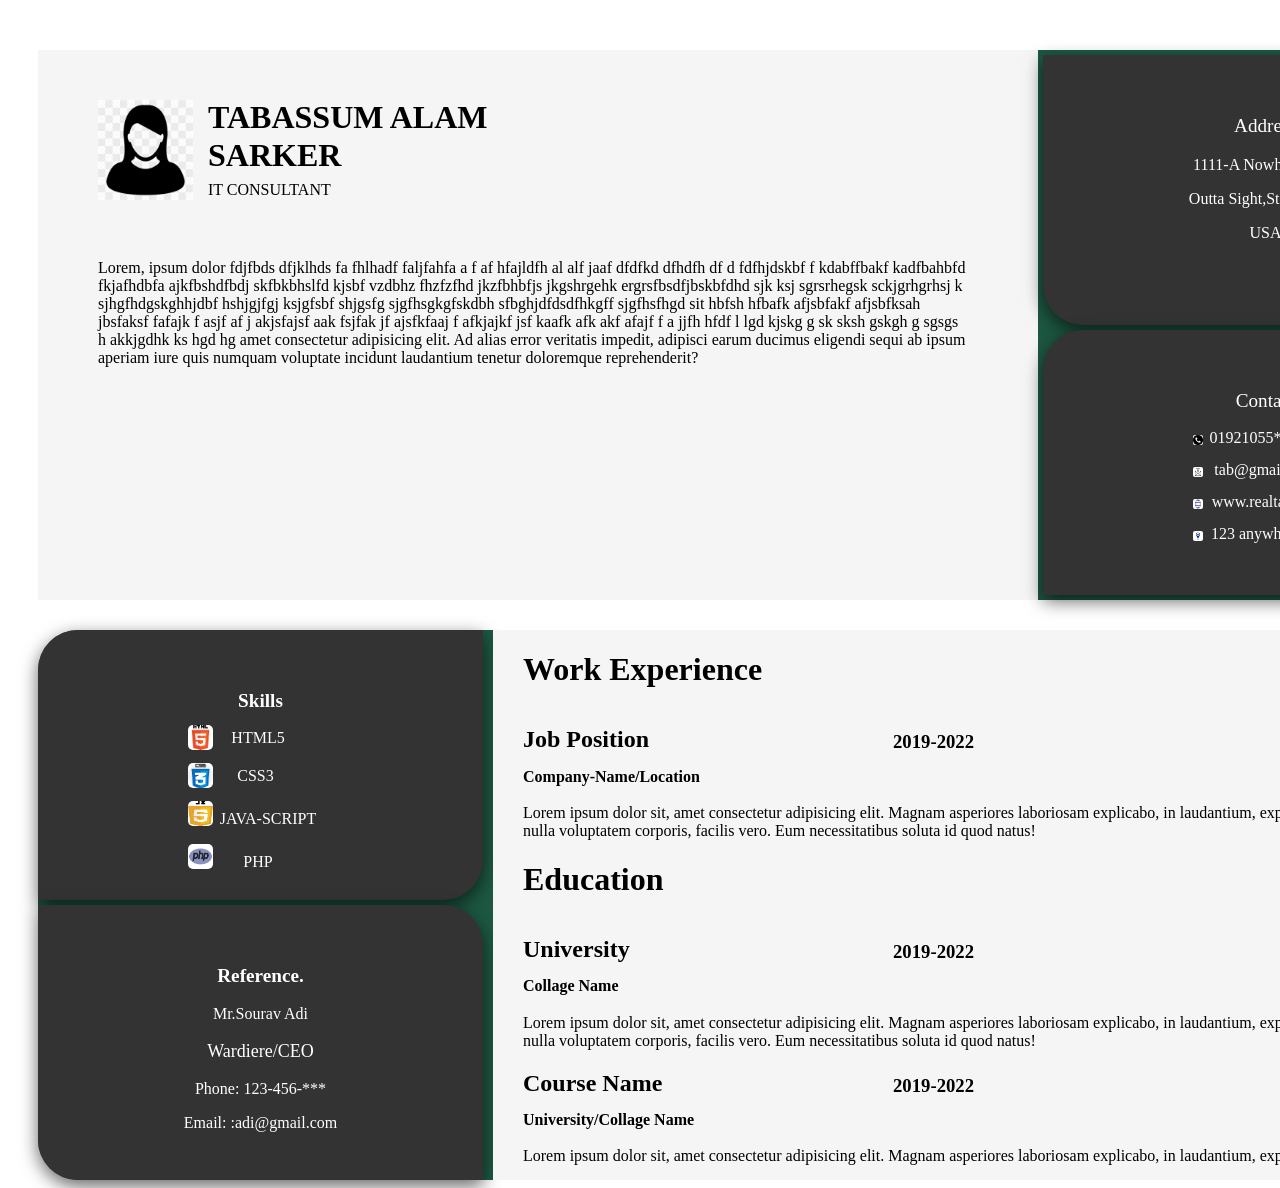
<file: temp2/index.html>
<!DOCTYPE html>
<html lang="en">
<head>
    <meta charset="UTF-8">
    <meta name="viewport" content="width=device-width, initial-scale=1.0">
    <title>Document</title>
    <link rel="stylesheet" href="style.css">
</head>
<body>


    <div class="container1">

        <div class="conitem1">
            <img style="height: 100px; width: 95px; margin-top: 50px;" src="u1.jpg" alt="">
            <h1 style="margin-left: 110px; margin-top: -105px;">TABASSUM ALAM</h1>
            <h1 style="margin-left: 110px; margin-top: -20px;">SARKER</h1>
            <p style="margin-left: 110px; margin-top: -15px;">IT CONSULTANT</p>
            
            <p style="margin-right: 70px; margin-top: 60px;">Lorem, ipsum dolor  fdjfbds dfjklhds fa fhlhadf  faljfahfa a f af hfajldfh al alf jaaf dfdfkd  dfhdfh df d fdfhjdskbf f kdabffbakf kadfbahbfd fkjafhdbfa ajkfbshdfbdj skfbkbhslfd kjsbf vzdbhz fhzfzfhd jkzfbhbfjs jkgshrgehk ergrsfbsdfjbskbfdhd sjk ksj sgrsrhegsk sckjgrhgrhsj k sjhgfhdgskghhjdbf hshjgjfgj ksjgfsbf shjgsfg sjgfhsgkgfskdbh sfbghjdfdsdfhkgff sjgfhsfhgd sit hbfsh hfbafk afjsbfakf afjsbfksah jbsfaksf  fafajk f asjf af j akjsfajsf aak fsjfak jf ajsfkfaaj f afkjajkf jsf kaafk afk akf afajf f  a jjfh hfdf l lgd kjskg g sk sksh  gskgh  g sgsgs h akkjgdhk  ks hgd hg  amet consectetur adipisicing elit. Ad alias error veritatis impedit, adipisci earum ducimus eligendi sequi ab ipsum aperiam iure quis numquam voluptate incidunt laudantium tenetur doloremque reprehenderit?</p>
            
             
        </div>
         
        <div class="conitem2">
            <div class="firtopd">
                <p class="ttop" style="margin-top: 60px;">Address</p>
                <p clacc="tcontent" style=" font-size: medium;
                color: white;
                text-align: center;">1111-A Nowhere Lane</p>
                <p clacc="tcontent" style=" font-size: medium;
                color: white;
                text-align: center;" >Outta Sight,State 90378</p>
                <p clacc="tcontent" style=" font-size: medium;
                color: white;
                text-align: center;" >USA</p>
                

            </div>
            <div class="firbotd">
                <p class="ttop" style="margin-top: 60px;">Contact</p>
                <img style="height: 10px; width: 10px;border-radius: 2px; margin-left: 150px;" src="phn.png" alt="">
                <p clacc="tcontent" style=" font-size: medium;
                color: white;
                text-align: center; margin-top: -20px; margin-left: -16px ; " >01921055****</p>

                <img style="height: 10px; width: 10px;border-radius: 2px; margin-left: 150px;" src="mail.jfif" alt="">
                <p clacc="tcontent" style=" font-size: medium;
                color: white;
                text-align: center; margin-top: -20px;   " >tab@gmail.com</p>

                <img style="height: 10px; width: 10px;border-radius: 2px; margin-left: 150px;" src="brow.png" alt="">
                <p clacc="tcontent" style=" font-size: medium;
                color: white;
                text-align: center; margin-top: -20px; margin-left: 5px; " >www.realtab.com</p>

                <img style="height: 10px; width: 10px;border-radius: 2px; margin-left: 150px;" src="loc.png" alt="">
                <p clacc="tcontent" style=" font-size: medium;
                color: white;
                text-align: center; margin-top: -20px;  margin-left: 30px; " >123 anywhere St,City</p>
    
    
    
    
            </div>
        </div>

    </div>


    <div class="container2">

        <div class="firconitem">

            <div class="sectopd">
                <h1 class="ttop" style="margin-top: 60px; height: 15px; margin-bottom: 20px;">Skills</h1>
                <img style="height: 25px; width: 25px; border-radius: 5px; margin-left: 150px;" src="html.png" alt="">
                <p clacc="tcontent" style=" font-size: medium;
                color: white;
                text-align: center; margin-top: -25px; margin-left: -5px ; " >HTML5</p>

                <img style="height: 25px; width: 25px; border-radius: 5px; margin-left: 150px;" src="css.png" alt="">
                <p clacc="tcontent" style=" font-size: medium;
                color: white;
                text-align: center; margin-top: -25px; margin-left: -10px;   " >CSS3</p>

                <img style="height: 25px; width: 25px; border-radius: 5px; margin-left: 150px;" src="js.png" alt="">
                <p clacc="tcontent" style=" font-size: medium;
                color: white;
                text-align: center; margin-top: -20px; margin-left: 15px; " >JAVA-SCRIPT</p>

                <img style="height: 25px; width: 25px; border-radius: 5px; margin-left: 150px;" src="php.jfif" alt="">
                <p clacc="tcontent" style=" font-size: medium;
                color: white;
                text-align: center; margin-top: -20px; margin-left: -5px; " >PHP</p>

            </div>



            <div class="secbotd">

                
                <h1 class="ttop" style="margin-top: 60px; height: 15px;">Reference.</h1>
                <p clacc="tcontent" style=" font-size: medium;
                color: white;
                text-align: center; margin-top: 25px;">Mr.Sourav Adi</p>
                <p clacc="tcontent" style=" font-size: large;
                color: white;
                text-align: center;" >Wardiere/CEO</p>
                <p clacc="tcontent" style=" font-size: medium;
                color: white;
                text-align: center;" >Phone: 123-456-***</p>
                 <p clacc="tcontent" style=" font-size: medium;
                 color: white;
                 text-align: center;" >Email: :adi@gmail.com</p>

            </div>


        </div>
        <div class="secconitem">
            <h1 style="height: 25px ; width: auto; margin-left: 30px;">Work Experience</h1>
            <h2 style="height: 15px ; width: auto; margin-left: 30px; margin-top: 50px;">Job Position</h2>
            <h3 style="height: 15px ; width: auto; margin-left: 30px; margin: -30px 0px 0px 400px;">2019-2022</h3>
            <h4  style="height: 15px ; width: auto; margin-left: 30px;"> Company-Name/Location</h4>
            <p style="margin-left: 30px;">Lorem ipsum dolor sit, amet consectetur adipisicing elit. Magnam asperiores laboriosam explicabo, in laudantium, expedita consequatur ad fugit porro nulla voluptatem corporis, facilis vero. Eum necessitatibus soluta id quod natus!</p>


            <h1 style="height: 25px ; width: auto; margin-left: 30px;">Education</h1>
           <h2 style="height: 15px ; width: auto; margin-left: 30px; margin-top: 50px;">University</h2>
            <h3 style="height: 15px ; width: auto; margin-left: 30px; margin: -30px 0px 0px 400px;">2019-2022</h3>
            <h4  style="height: 15px ; width: auto; margin-left: 30px;"> Collage Name</h4>
            <p style="margin-left: 30px;">Lorem ipsum dolor sit, amet consectetur adipisicing elit. Magnam asperiores laboriosam explicabo, in laudantium, expedita consequatur ad fugit porro nulla voluptatem corporis, facilis vero. Eum necessitatibus soluta id quod natus!</p>
            

            <h2 style="height: 15px ; width: auto; margin-left: 30px; margin-top: 20px;">Course Name</h2>
            <h3 style="height: 15px ; width: auto; margin-left: 30px; margin: -30px 0px 0px 400px;">2019-2022</h3>
            <h4  style="height: 15px ; width: auto; margin-left: 30px;"> University/Collage Name</h4>
            <p style="margin-left: 30px;">Lorem ipsum dolor sit, amet consectetur adipisicing elit. Magnam asperiores laboriosam explicabo, in laudantium, expedita </p>
              
        </div>

    </div>

    
</body>
</html>
</file>
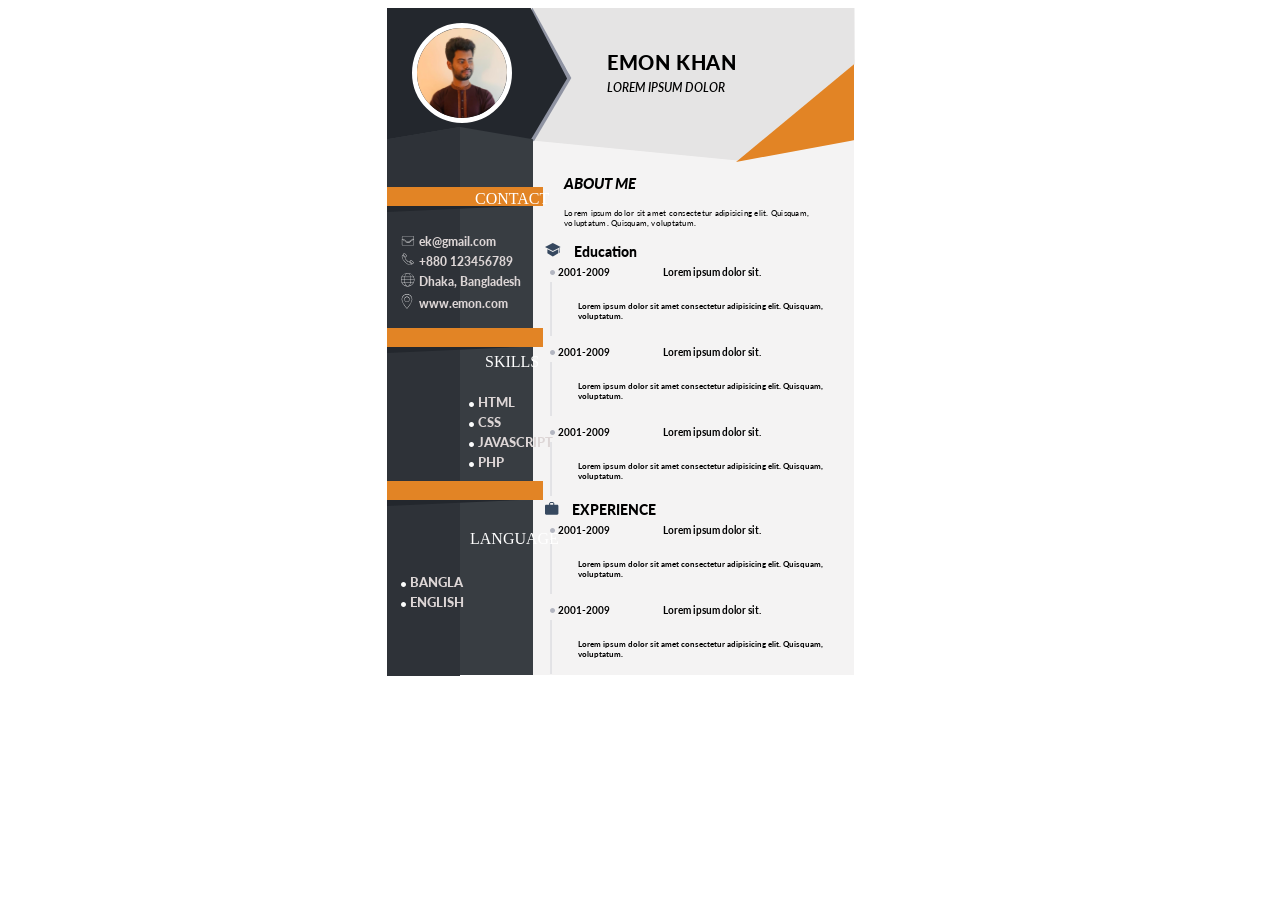
<file: Temp1/cv.html>
<!DOCTYPE html>
<html lang="en">

<head>
  <meta charset="UTF-8">
  <meta http-equiv="X-UA-Compatible" content="IE=edge">
  <meta name="viewport" content="width=device-width, initial-scale=1.0">
  <link rel="stylesheet" href="style.css">

  <link rel="stylesheet" href="https://fonts.googleapis.com/css2?family=Inder:wght@400&display=swap" />

  <link rel="stylesheet"
    href="https://fonts.googleapis.com/css2?family=Lato:ital,wght@0,400;0,700;0,900;1,600;1,900&display=swap" />

  <title>Document</title>
</head>

<body>

  <div id="main_div">
    <div id="top">

      <img src="public/group-1.svg" alt="" id="sv1">
      <img src="public/E 1.png" alt="" id="img">
      <img src="public/vector.svg" alt="" id="sv2">
      <img src="public/vector1.svg" alt="" id="sv3">
      <div class="emon-khan">EMON KHAN</div>
      <i class="lorem-ipsum-dolor">LOREM IPSUM DOLOR</i>


    </div>
    <div id="left">
      <img src="public/vector2.svg" alt="" id="sv4">
      <img src="public/vector3.svg" alt="" id="sv5">
      <img src="public/group-3.svg" alt="" id="sv6">
      <img src="public/group-3.svg" alt="" id="sv7">
      <img src="public/group-3.svg" alt="" id="sv8">
      <div class="contact">
        <label for="">CONTACT</label> 
      </div>
      <div id="contract_class">
        <table>
          <tr>

            <td>
              <img src="public/email.svg" alt="" id="phone">
            </td>
            <td>
              <label for="" class="c_label">ek@gmail.com</label>
            </td>
          </tr>

          <tr>
            <td>
              <img src="public/phone.svg" alt="" id="email">
            </td>
            <td>
              <label for="" class="c_label">+880 123456789</label>
            </td>
          </tr>
          <tr>
            <td>
              <img src="public/location.svg" alt="" id="location">
            </td>
            <td>
              <label for="" class="c_label">Dhaka, Bangladesh</label>
            </td>
          </tr>
          <tr>
            <td>
              <img src="public/map.svg" alt="" id="website">
            </td>
            <td>
              <label for="" class="c_label">www.emon.com</label>
            </td>
          </tr>
        </table>
      </div>

      <div class="skills">
        <label for="">SKILLS</label> 
        <div id="skills_div">
          <table>
            <tr>
              <td>
                <svg xmlns="http://www.w3.org/2000/svg" width="5" height="5" viewBox="0 0 5 5" fill="none">
                  <path
                    d="M5 2.5C5 3.88235 3.88235 5 2.5 5C1.11765 5 0 3.88235 0 2.5C0 1.11765 1.11765 0 2.5 0C3.88235 0 5 1.11765 5 2.5Z"
                    fill="#FBFCFC" />
                </svg>
              </td>
              <td>
                <label for="" class="skill_label">HTML</label>
              </td>
            </tr>
  
            <tr>
              <td>
                <svg xmlns="http://www.w3.org/2000/svg" width="5" height="5" viewBox="0 0 5 5" fill="none">
                  <path
                    d="M5 2.5C5 3.88235 3.88235 5 2.5 5C1.11765 5 0 3.88235 0 2.5C0 1.11765 1.11765 0 2.5 0C3.88235 0 5 1.11765 5 2.5Z"
                    fill="#FBFCFC" />
                </svg>
              </td>
              <td>
                <label for="" class="skill_label">CSS</label>
              </td>
            </tr>
  
            <tr>
              <td>
                <svg xmlns="http://www.w3.org/2000/svg" width="5" height="5" viewBox="0 0 5 5" fill="none">
                  <path
                    d="M5 2.5C5 3.88235 3.88235 5 2.5 5C1.11765 5 0 3.88235 0 2.5C0 1.11765 1.11765 0 2.5 0C3.88235 0 5 1.11765 5 2.5Z"
                    fill="#FBFCFC" />
                </svg>
              </td>
              <td>
                <label for="" class="skill_label">JAVASCRIPT</label>
              </td>
            </tr>
  
            <tr>
              <td>
                <svg xmlns="http://www.w3.org/2000/svg" width="5" height="5" viewBox="0 0 5 5" fill="none">
                  <path
                    d="M5 2.5C5 3.88235 3.88235 5 2.5 5C1.11765 5 0 3.88235 0 2.5C0 1.11765 1.11765 0 2.5 0C3.88235 0 5 1.11765 5 2.5Z"
                    fill="#FBFCFC" />
                </svg>
              </td>
              <td>
                <label for="" class="skill_label">PHP</label>
              </td>
            </tr>
  
          </table>
        </div>
      </div>

     


      <div class="">
        <label for="" class="lenguage">LANGUAGE</label>
        <div id="language_div">
          <table>
            <tr>
              <td>
                <svg xmlns="http://www.w3.org/2000/svg" width="5" height="5" viewBox="0 0 5 5" fill="none">
                  <path
                    d="M5 2.5C5 3.88235 3.88235 5 2.5 5C1.11765 5 0 3.88235 0 2.5C0 1.11765 1.11765 0 2.5 0C3.88235 0 5 1.11765 5 2.5Z"
                    fill="#FBFCFC" />
                </svg>
              </td>
  
              <td>
                <label for="" class="lan_label">BANGLA</label>
              </td>
            </tr>
  
            <tr>
              <td>
                <svg xmlns="http://www.w3.org/2000/svg" width="5" height="5" viewBox="0 0 5 5" fill="none">
                  <path
                    d="M5 2.5C5 3.88235 3.88235 5 2.5 5C1.11765 5 0 3.88235 0 2.5C0 1.11765 1.11765 0 2.5 0C3.88235 0 5 1.11765 5 2.5Z"
                    fill="#FBFCFC" />
                </svg>
              </td>
  
              <td>
                <label for="" class="lan_label">ENGLISH</label>
              </td>
            </tr>
          </table>
        </div>

      </div>

     


    </div>
    <div id="right">
      <div id="right_body">

       <!-- AboutMe -->

        <div class="div">
          <h3 id="ABM" class="dist">ABOUT ME</h3>
          <p id="ABM_p">Lorem ipsum dolor sit amet consectetur adipisicing elit. Quisquam, voluptatum. Quisquam,
            voluptatum.</p>
        </div>


        <!-- Education -->


        <div class="div">
          <img src="public/group.svg" alt="" id="img1"> <label for="" id="EDU">Education</label>
          <div id="table_edu">

            <div class="group">
              <table>
                <tr>
                  <td>
                    <svg xmlns="http://www.w3.org/2000/svg" width="6" height="6" viewBox="0 0 6 6" fill="none">
                      <path
                        d="M2.52 5.03C1.13 5.03 0 3.9 0 2.52C0 1.13 1.13 0 2.52 0C3.9 0 5.03 1.13 5.03 2.52C5.03 3.9 3.9 5.03 2.52 5.03Z"
                        fill="#B2B5C0" />
                    </svg>
                  </td>
                  <td>
                    <label for="" class="edu_label">2001-2009</label>

                  </td>

                  <td>
                    <label for="" class="edu_label">Lorem ipsum dolor sit.</label>
                  </td>
                </tr>

                <tr>
                  <td>
                    <svg xmlns="http://www.w3.org/2000/svg" width="2" height="54" viewBox="0 0 2 54" fill="none">
                      <path d="M1 0V54" stroke="#B2B5C0" stroke-width="0.524" stroke-miterlimit="10" />
                    </svg>
                  </td>
                  <td colspan="2">
                    <label for="" class="edu_label1">Lorem ipsum dolor sit amet consectetur adipisicing elit. Quisquam,
                      voluptatum.</label>
                  </td>
                </tr>



                <tr>
                  <td>
                    <svg xmlns="http://www.w3.org/2000/svg" width="6" height="6" viewBox="0 0 6 6" fill="none">
                      <path
                        d="M2.52 5.03C1.13 5.03 0 3.9 0 2.52C0 1.13 1.13 0 2.52 0C3.9 0 5.03 1.13 5.03 2.52C5.03 3.9 3.9 5.03 2.52 5.03Z"
                        fill="#B2B5C0" />
                    </svg>
                  </td>
                  <td>
                    <label for="" class="edu_label">2001-2009</label>

                  </td>

                  <td>
                    <label for="" class="edu_label">Lorem ipsum dolor sit.</label>
                  </td>
                </tr>

                <tr>
                  <td>
                    <svg xmlns="http://www.w3.org/2000/svg" width="2" height="54" viewBox="0 0 2 54" fill="none">
                      <path d="M1 0V54" stroke="#B2B5C0" stroke-width="0.524" stroke-miterlimit="10" />
                    </svg>
                  </td>
                  <td colspan="2">
                    <label for="" class="edu_label1">Lorem ipsum dolor sit amet consectetur adipisicing elit. Quisquam,
                      voluptatum.</label>
                  </td>
                </tr>




                <tr>
                  <td>
                    <svg xmlns="http://www.w3.org/2000/svg" width="6" height="6" viewBox="0 0 6 6" fill="none">
                      <path
                        d="M2.52 5.03C1.13 5.03 0 3.9 0 2.52C0 1.13 1.13 0 2.52 0C3.9 0 5.03 1.13 5.03 2.52C5.03 3.9 3.9 5.03 2.52 5.03Z"
                        fill="#B2B5C0" />
                    </svg>
                  </td>
                  <td>
                    <label for="" class="edu_label">2001-2009</label>

                  </td>

                  <td>
                    <label for="" class="edu_label">Lorem ipsum dolor sit.</label>
                  </td>
                </tr>

                <tr>
                  <td>
                    <svg xmlns="http://www.w3.org/2000/svg" width="2" height="54" viewBox="0 0 2 54" fill="none">
                      <path d="M1 0V54" stroke="#B2B5C0" stroke-width="0.524" stroke-miterlimit="10" />
                    </svg>
                  </td>
                  <td colspan="2">
                    <label for="" class="edu_label1">Lorem ipsum dolor sit amet consectetur adipisicing elit. Quisquam,
                      voluptatum.</label>
                  </td>
                </tr>






              </table>
            </div>


          </div>

        </div>


        <!-- EXPERIENCE -->

        <div class="div div1">
          <img src="public/ex.svg" alt="" id="img_ex" > <label for="" id="experience">EXPERIENCE</label>
          <div id="table_edu">

            <div class="group">
              <table>
                <tr>
                  <td>
                    <svg xmlns="http://www.w3.org/2000/svg" width="6" height="6" viewBox="0 0 6 6" fill="none">
                      <path
                        d="M2.52 5.03C1.13 5.03 0 3.9 0 2.52C0 1.13 1.13 0 2.52 0C3.9 0 5.03 1.13 5.03 2.52C5.03 3.9 3.9 5.03 2.52 5.03Z"
                        fill="#B2B5C0" />
                    </svg>
                  </td>
                  <td>
                    <label for="" class="edu_label">2001-2009</label>

                  </td>

                  <td>
                    <label for="" class="edu_label">Lorem ipsum dolor sit.</label>
                  </td>
                </tr>

                <tr>
                  <td>
                    <svg xmlns="http://www.w3.org/2000/svg" width="2" height="54" viewBox="0 0 2 54" fill="none">
                      <path d="M1 0V54" stroke="#B2B5C0" stroke-width="0.524" stroke-miterlimit="10" />
                    </svg>
                  </td>
                  <td colspan="2">
                    <label for="" class="edu_label1">Lorem ipsum dolor sit amet consectetur adipisicing elit. Quisquam,
                      voluptatum.</label>
                  </td>
                </tr>



                <tr>
                  <td>
                    <svg xmlns="http://www.w3.org/2000/svg" width="6" height="6" viewBox="0 0 6 6" fill="none">
                      <path
                        d="M2.52 5.03C1.13 5.03 0 3.9 0 2.52C0 1.13 1.13 0 2.52 0C3.9 0 5.03 1.13 5.03 2.52C5.03 3.9 3.9 5.03 2.52 5.03Z"
                        fill="#B2B5C0" />
                    </svg>
                  </td>
                  <td>
                    <label for="" class="edu_label">2001-2009</label>

                  </td>

                  <td>
                    <label for="" class="edu_label">Lorem ipsum dolor sit.</label>
                  </td>
                </tr>

                <tr>
                  <td>
                    <svg xmlns="http://www.w3.org/2000/svg" width="2" height="54" viewBox="0 0 2 54" fill="none">
                      <path d="M1 0V54" stroke="#B2B5C0" stroke-width="0.524" stroke-miterlimit="10" />
                    </svg>
                  </td>
                  <td colspan="2">
                    <label for="" class="edu_label1">Lorem ipsum dolor sit amet consectetur adipisicing elit. Quisquam,
                      voluptatum.</label>
                  </td>
                </tr>







              </table>
            </div>


          </div>

        </div>






      </div>
    </div>
  </div>

</body>

</html>
</file>
<file: temp2/style.css>
.container1{
    display: flex;
    flex-direction: row;
     
    height: 550px;
    width: 1455px;
    margin: 50px 0px 0px 30px;

    background-color: white;
}
.conitem1{
    height: 550px;
    width: 1055px;
    background-color: whitesmoke;
    padding-left: 60px;
   
     



}

.conitem2{
    height: 550px;
    width: 455px;
    background-color: #1d5842;
    border-top-right-radius: 40px;
    border-bottom-right-radius: 40px;
    display: flex;
    flex-direction: column;


}
.container2{

    display: flex;
    flex-direction: row;
     
    height: 550px;
    width: 1455px;
    margin: 30px 0px 0px 30px;

    background-color: white;
}

.firconitem{
    height: 550px;
    width: 455px;
    background-color: #1d5842;
    border-top-left-radius: 40px;
    border-bottom-left-radius: 40px;
    display: flex;
    flex-direction: column;
    

}




.firtopd{
    height: 270px;
    width: 445px;
    background-color:#333;
    margin: 5px 5px 0px 5px;
    box-shadow: 0 6px 18px 0 rgba(0, 0, 0, .6);
    border-top-right-radius: 40px;
    border-bottom-left-radius: 40px;
    


}

.firbotd{

    height: 265px;
    width: 445px;
    background-color: #333;
    margin: 5px 5px 5px 5px;
    box-shadow: 0 6px 18px 0 rgba(0, 0, 0, .6);

    border-top-left-radius: 40px;
    border-bottom-right-radius: 40px;
    
    


}
.sectopd{

    height: 270px;
    width: 445px;
    background-color: #333;
    margin-bottom: 5px;
    margin-right: 10px;
    box-shadow: 0 6px 18px 0 rgba(0, 0, 0, .6);
    border-top-left-radius: 40px;
    border-bottom-right-radius: 40px;

}

.secbotd{
    height: 275px;
    width: 445px;
    background-color: #333;
    margin-right: 10px;
    box-shadow: 0 6px 18px 0 rgba(0, 0, 0, .6);
    border-top-right-radius: 40px;
    border-bottom-left-radius: 40px;

}

.ttop{

   font-size: larger;
   color: white;
   text-align: center;
   
}

.secconitem{

    height: 550px;
    width: 1055px;
    background-color: whitesmoke;

}
</file>
<file: Temp1/style.css>
#main_div {
    width: 467px;
    height: 663px;
    /* background-color: #000; */
    margin: 0 0 0 30%;
}

#top {
    width: 100%;
    height: 20%;
    position: relative;

}

#left {
    width: 35%;
    height: 80%;
    /* background-color: rgb(22, 22, 227); */
    float: left;
}

#right {
    width: 65%;
    height: 80%;
    /* background-color: rgb(22, 227, 22); */
    float: right;
}

#right_body {
    width: 325px;
    height: 534px;
    background-color: rgb(244, 243, 243);
    margin-top: -21px;
    margin-left: -20px;
    float: right;
    /* position: static; */


}

#img {
    border: 5px solid white;
    border-radius: 100%;
    width: 90px;
    height: 90px;
    position: absolute;
    margin-top: 15px;
    margin-left: -160px;

}


#sv2 {
    margin-top: -137.7px;
    margin-right: -0.6px;
    float: right;
    /* position: relative; */

}

#sv3 {
    padding: 0 0 0 30%;
    margin-top: -101px;
    float: right;
    /* position: relative; */
}

#sv4 {
    margin-top: -160px;
    position: absolute;
    width: 146px;
    height: 800px;
}

#sv5 {
    margin-top: -34px;
    position: absolute;
}

#sv6 {

    padding: 2% 0 0 0;
    position: absolute;
}

#sv7 {
    padding: 13% 0 0 0;
    position: absolute;
}

#sv8 {
    padding: 25% 0 0 0;
    position: absolute;
}

.contact,
.lenguage,
.skills {
    position: absolute;
    top: 190px;
    left: 475px;
    font-family: var(--font-inder);
    color: white;
}

.lenguage,
.skills {
    top: 353px;
    left: 485px;
}

.lenguage {
    top: 530px;
    left: 470px;
}

.emon-khan {
    position: absolute;
    top: 42px;
    left: 220px;
    color: #000;
    font-family: Lato;
    font-size: 20px;
    font-style: normal;
    font-weight: 900;
    line-height: normal;
    letter-spacing: 0.6px;
}

.lorem-ipsum-dolor {
    position: absolute;
    top: 72px;
    left: 220px;
    color: #000;

    font-family: Lato;
    font-size: 12px;
    font-style: italic;
    font-weight: 600;
    line-height: normal;
}

#ABM {
    padding: 18px 0 0 35px;
    color: #000;
    font-family: Lato;
    font-size: 15px;
    font-style: italic;
    font-weight: 900;
    line-height: normal;
    
}



#ABM_p {
    
    padding: 1px 0 0 35px;
    color: #000;
    font-family: Lato;
    font-size: 8px;
    font-style: normal;
    font-weight: 400;
    line-height: normal;
    letter-spacing: 0.24px;
    word-wrap: break-word;
    
    
}
.div{
    margin-bottom: 15px;
}

#EDU,#experience
{
margin: 0;
color: #000;
font-family: Lato;
font-size: 14px;
font-style: normal;
font-weight: 900;
line-height: normal;
position: absolute;
padding: 0 0 0 13px;
}

#img1,#img_ex{
    padding: 0 0 0 5%;
}
#contract_class,#skills_div,#language_div
{
    padding: 70px 0 0 11px;
    color: rgb(220, 213, 213);
    text-align: left-justify;
    font-family: Lato;
    font-size: 12px;
    font-style: normal;
    font-weight: 900;
    line-height: normal;
    position: absolute;
}

#skills_div{
    margin-top:-50px;
    margin-left: -30px;
    font-size: 13px;
}

#language_div{
    margin-top: 340px;
    font-size: 13px;
}

.edu_year_label
{
color: #000;
font-family: Lato;
font-size: 10px;
font-style: normal;
font-weight: 700;
line-height: normal;
}

.group{
    margin-top: 0px;
    margin-left: 20px;
  
}
.group table{
    border-collapse: collapse;
    border-spacing: 0 1px;
}

.edu_label{

color: #000;
font-family: Lato;
font-size: 10px;
font-style: normal;
font-weight: 700;
line-height: normal;
}

.edu_label1{
    display: -webkit-box;
    /* text-align: -webkit-center; */
    margin-left: 20px;
    margin-top: 0px;
    color: #000;
    font-family: Lato;
    font-size: 8px;
    font-style: normal;
    font-weight: 700;
    
}

.div1
{
 margin-top: -15px;
}
</file>
